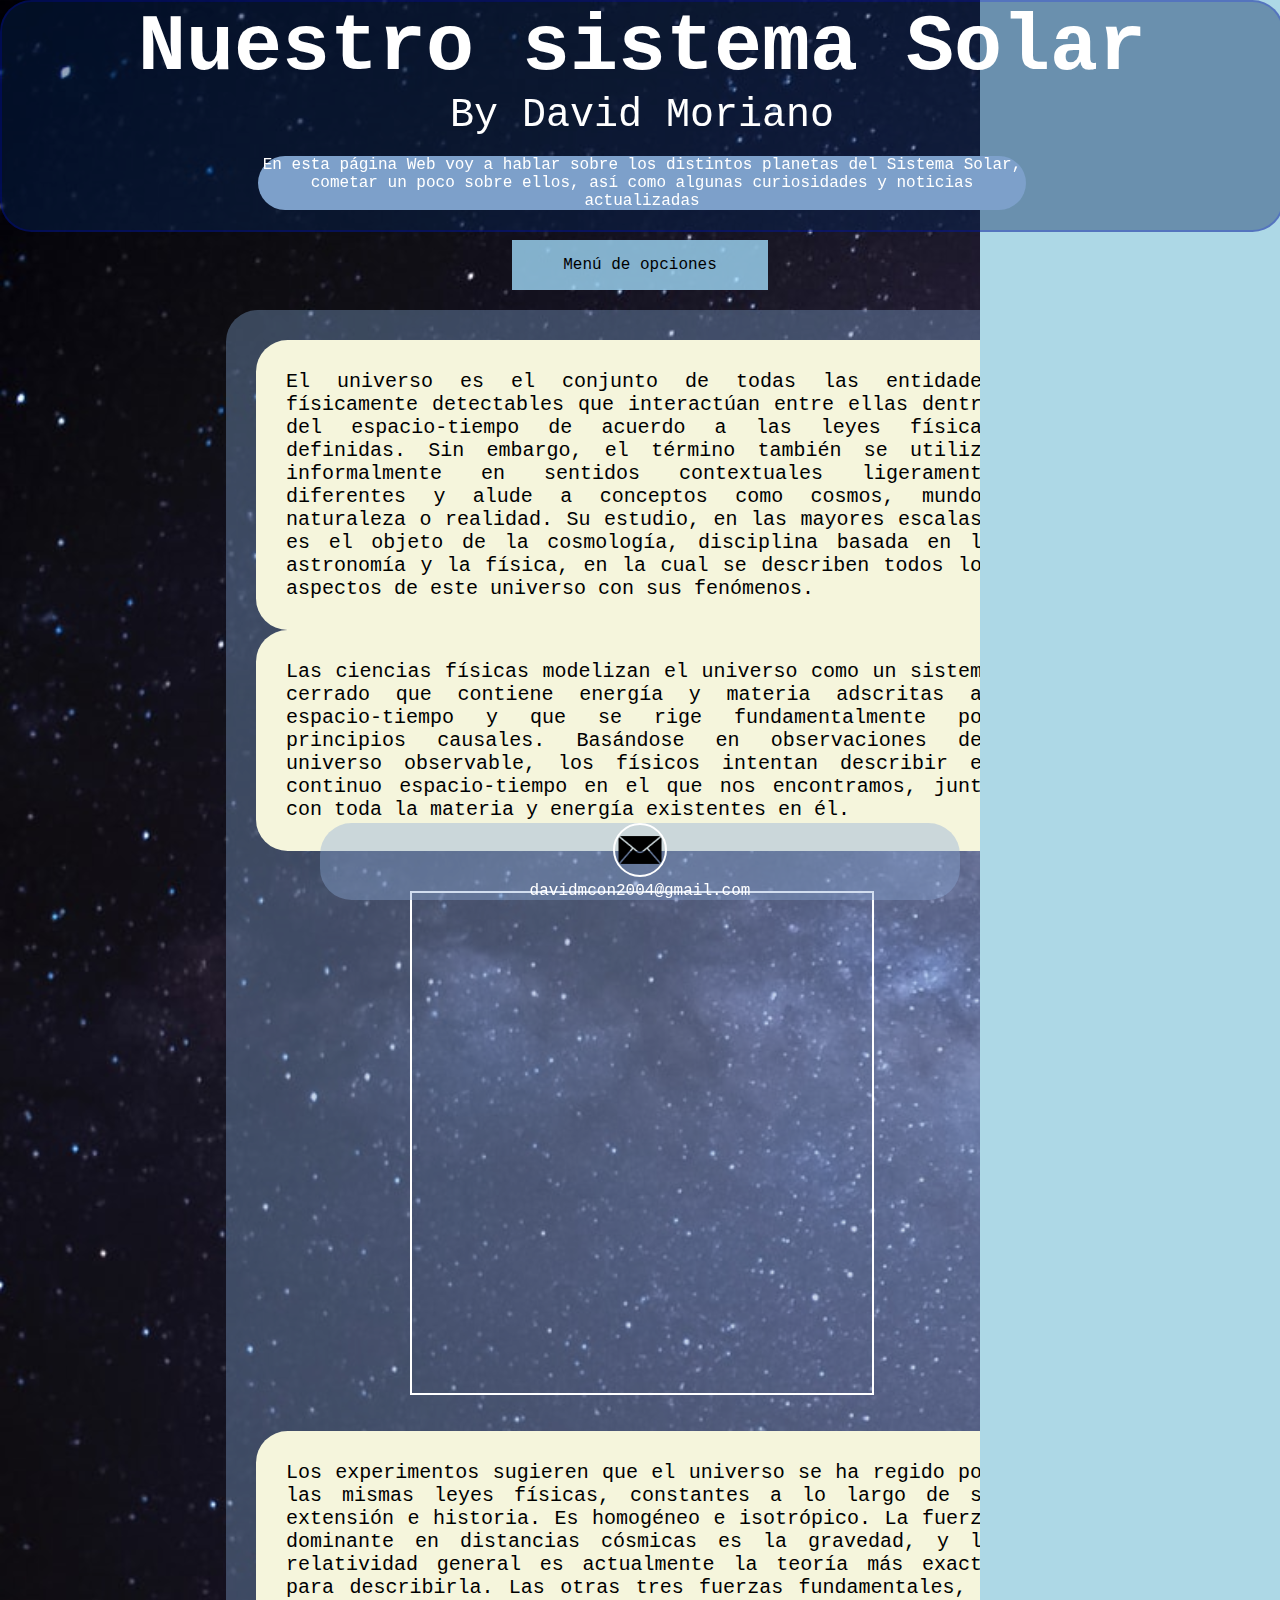
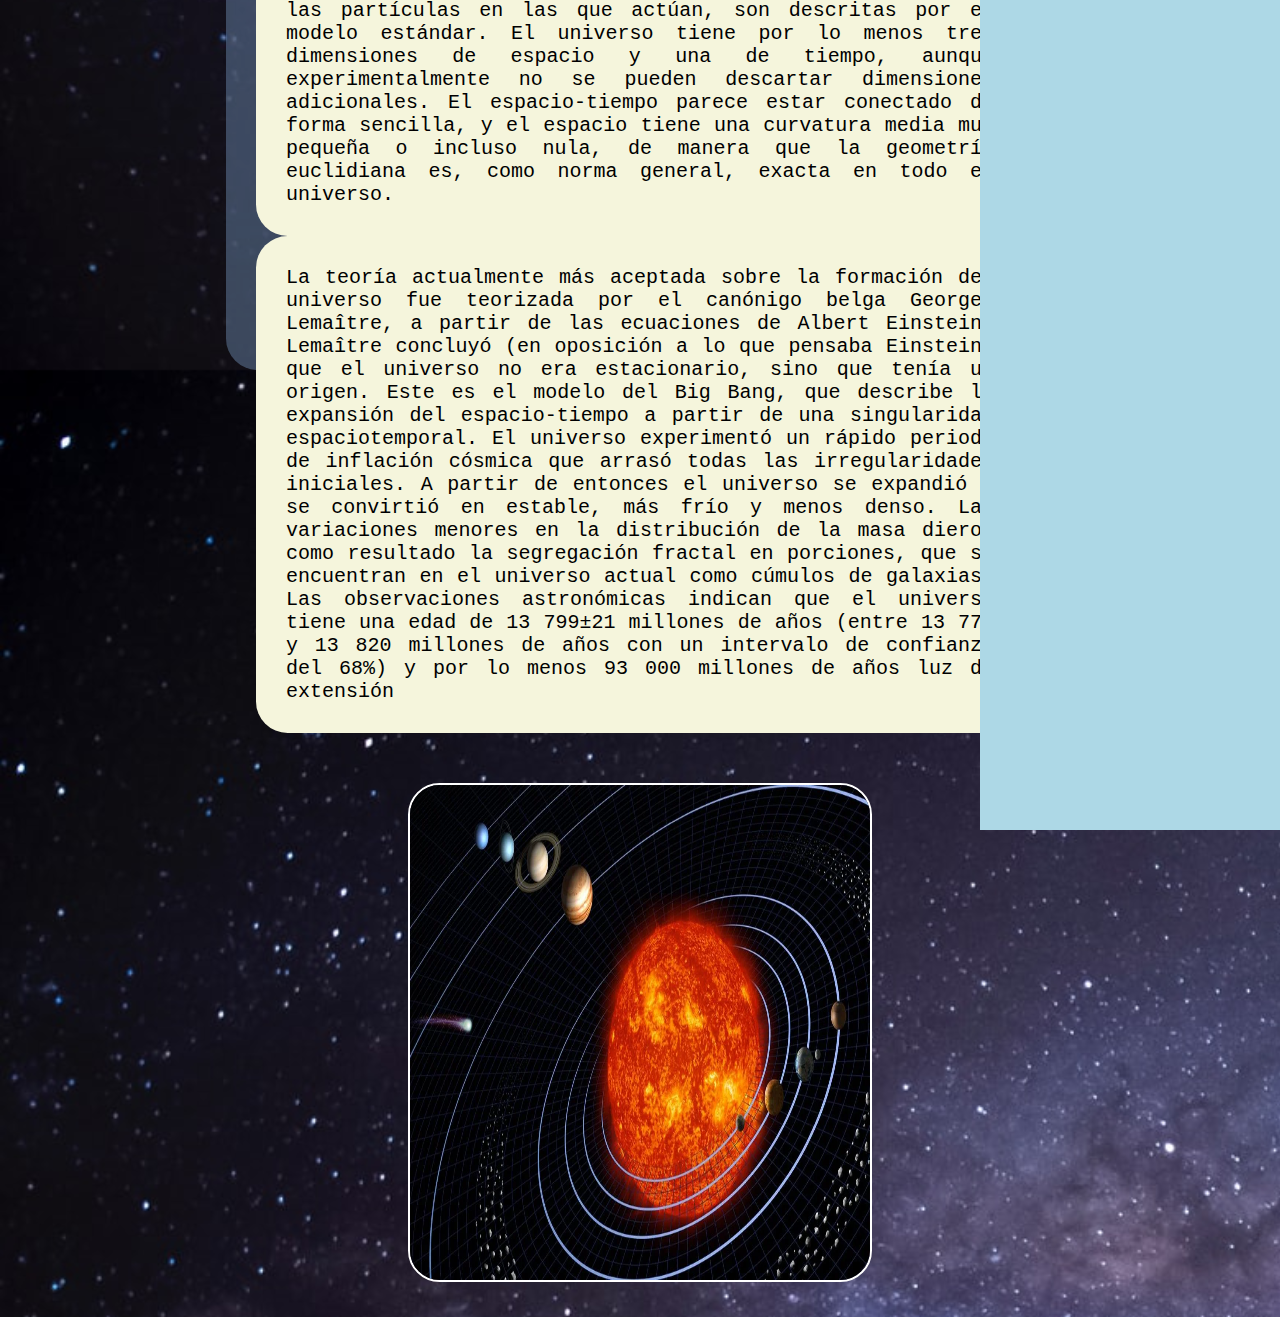
<file: SistemaSolar/src/index.html>
<!DOCTYPE html>
<html lang="es">
<head>
    <meta charset="UTF-8">
    <meta name="viewport" content="width=device-width, initial-scale=1.0">
    <title>Sistema Solar</title>
    <link rel="stylesheet" href="../style/estilos.css">
    <link rel="shortcut icon" href="../multimedia/SS.ico" type="image/x-icon">
</head>
<body>
        <div class="headerIndex"> 
            <h1 class="cabeceraIndex">Nuestro sistema Solar</h1>
            <p class="editor"> By David Moriano </p>
            <br>
            <p class="informacionHeaderIndex"> En esta página Web voy a hablar sobre los distintos planetas del Sistema Solar, cometar un poco
                sobre ellos, así como algunas curiosidades y noticias actualizadas
            </p>
        </div>

        <div class="anuncios1Index">
            <iframe class="anuncionIzquierda" src="https://elpais.com/noticias/sistema-solar/" frameborder="0"></iframe>
        </div>

        <div class="anuncios2Index"> 
            <iframe class="anuncioDerecha" src="https://tn.com.ar/tags/sistema-solar/" frameborder="0"></iframe>
        </div>

        <div class="menuDesplegable">
            <button id="tituloMenuIndex">Menú de opciones</button>          
                <div class="enlacesIndexMenu">
                    <a href="../src/formulario.html">Darse de alta</a>          
                    <a href="https://spaceplace.nasa.gov/menu/solar-system/sp/">Página de la Nasa</a>                     
                    <a href="https://es.wikipedia.org/wiki/Sistema_solar">Sistema solar Wikipedia</a>              
                    <a href="../src/noticias.html">Noticias</a>                  
                    <a href="../src/planetas.html">Información de planetas</a>
                </div>
        </div>

        <div class="informacionPrincipalIndex">
            <p class="informacionIndex"> El universo es el conjunto de todas las entidades físicamente detectables que interactúan entre ellas dentro del espacio-tiempo
                de acuerdo a las leyes físicas definidas. Sin embargo, el término también se utiliza informalmente 
                en sentidos contextuales ligeramente diferentes y alude a conceptos como cosmos, mundo, naturaleza o realidad.
                Su estudio, en las mayores escalas, es el objeto de la cosmología, disciplina basada en la astronomía y la física, 
                en la cual se describen todos los aspectos de este universo con sus fenómenos.
            <p class="informacionIndex" > Las ciencias físicas modelizan el
                universo como un sistema cerrado que contiene energía y materia adscritas al espacio-tiempo y que se rige 
                fundamentalmente por principios causales. Basándose en observaciones del universo observable, los físicos intentan 
                describir el continuo espacio-tiempo en el que nos encontramos, junto con toda la materia y energía existentes en él.  
            </p>

            <div class="contenedorVideoInformacionIndex">
            <iframe id="videoInformacionIndex" src="https://www.youtube.com/embed/8dy27u_kX1I?si=uCIRV2EerCyOpMcY" title="YouTube video player" frameborder="0" allow="accelerometer; autoplay; clipboard-write; encrypted-media; gyroscope; picture-in-picture; web-share" referrerpolicy="strict-origin-when-cross-origin" allowfullscreen></iframe>
            </div>
            

             <p class="informacionIndex">
                Los experimentos sugieren que el universo se ha regido por las mismas leyes físicas, constantes a lo largo de su extensión e historia. 
                Es homogéneo e isotrópico. La fuerza dominante en distancias cósmicas es la gravedad, y la relatividad general es actualmente la teoría 
                más exacta para describirla. Las otras tres fuerzas fundamentales, y las partículas en las que actúan, son descritas por el modelo estándar.
                El universo tiene por lo menos tres dimensiones de espacio y una de tiempo, aunque experimentalmente no se pueden descartar dimensiones
                adicionales. El espacio-tiempo parece estar conectado de forma sencilla, y el espacio tiene una curvatura media muy pequeña o incluso nula, 
                de manera que la geometría euclidiana es, como norma general, exacta en todo el universo.
             </p>
             <p class="informacionIndex">
                La teoría actualmente más aceptada sobre la formación del universo fue teorizada por el canónigo belga Georges Lemaître, 
                a partir de las ecuaciones de Albert Einstein. Lemaître concluyó (en oposición a lo que pensaba Einstein) que el universo 
                no era estacionario, sino que tenía un origen. Este es el modelo del Big Bang, que describe la expansión del espacio-tiempo
                a partir de una singularidad espaciotemporal. El universo experimentó un rápido periodo de inflación cósmica que arrasó todas
                las irregularidades iniciales. A partir de entonces el universo se expandió y se convirtió en estable, más frío y menos denso.
                Las variaciones menores en la distribución de la masa dieron como resultado la segregación fractal en porciones, que se encuentran
                en el universo actual como cúmulos de galaxias.
                Las observaciones astronómicas indican que el universo tiene una edad de 13 799±21 millones de años 
                (entre 13 778 y 13 820 millones de años con un intervalo de confianza del 68%) y por lo menos 93 000 millones de años luz de extensión </p>
             </p>
                
            <div class="imagenFooterIndex">
                <img id="fotoDeFooterIndex" src="../multimedia/SistemaSolarIndex.webp" alt="foto de sistema solar">
            </div>
            
        </div>

        <div class="informacionFooterIndex">
            <img id="iconoCorreo" src="../multimedia/correo.png" alt="icono de correo electrónico">
            <p> davidmcon2004@gmail.com</p>
        </div>


</body>
</html>
</file>
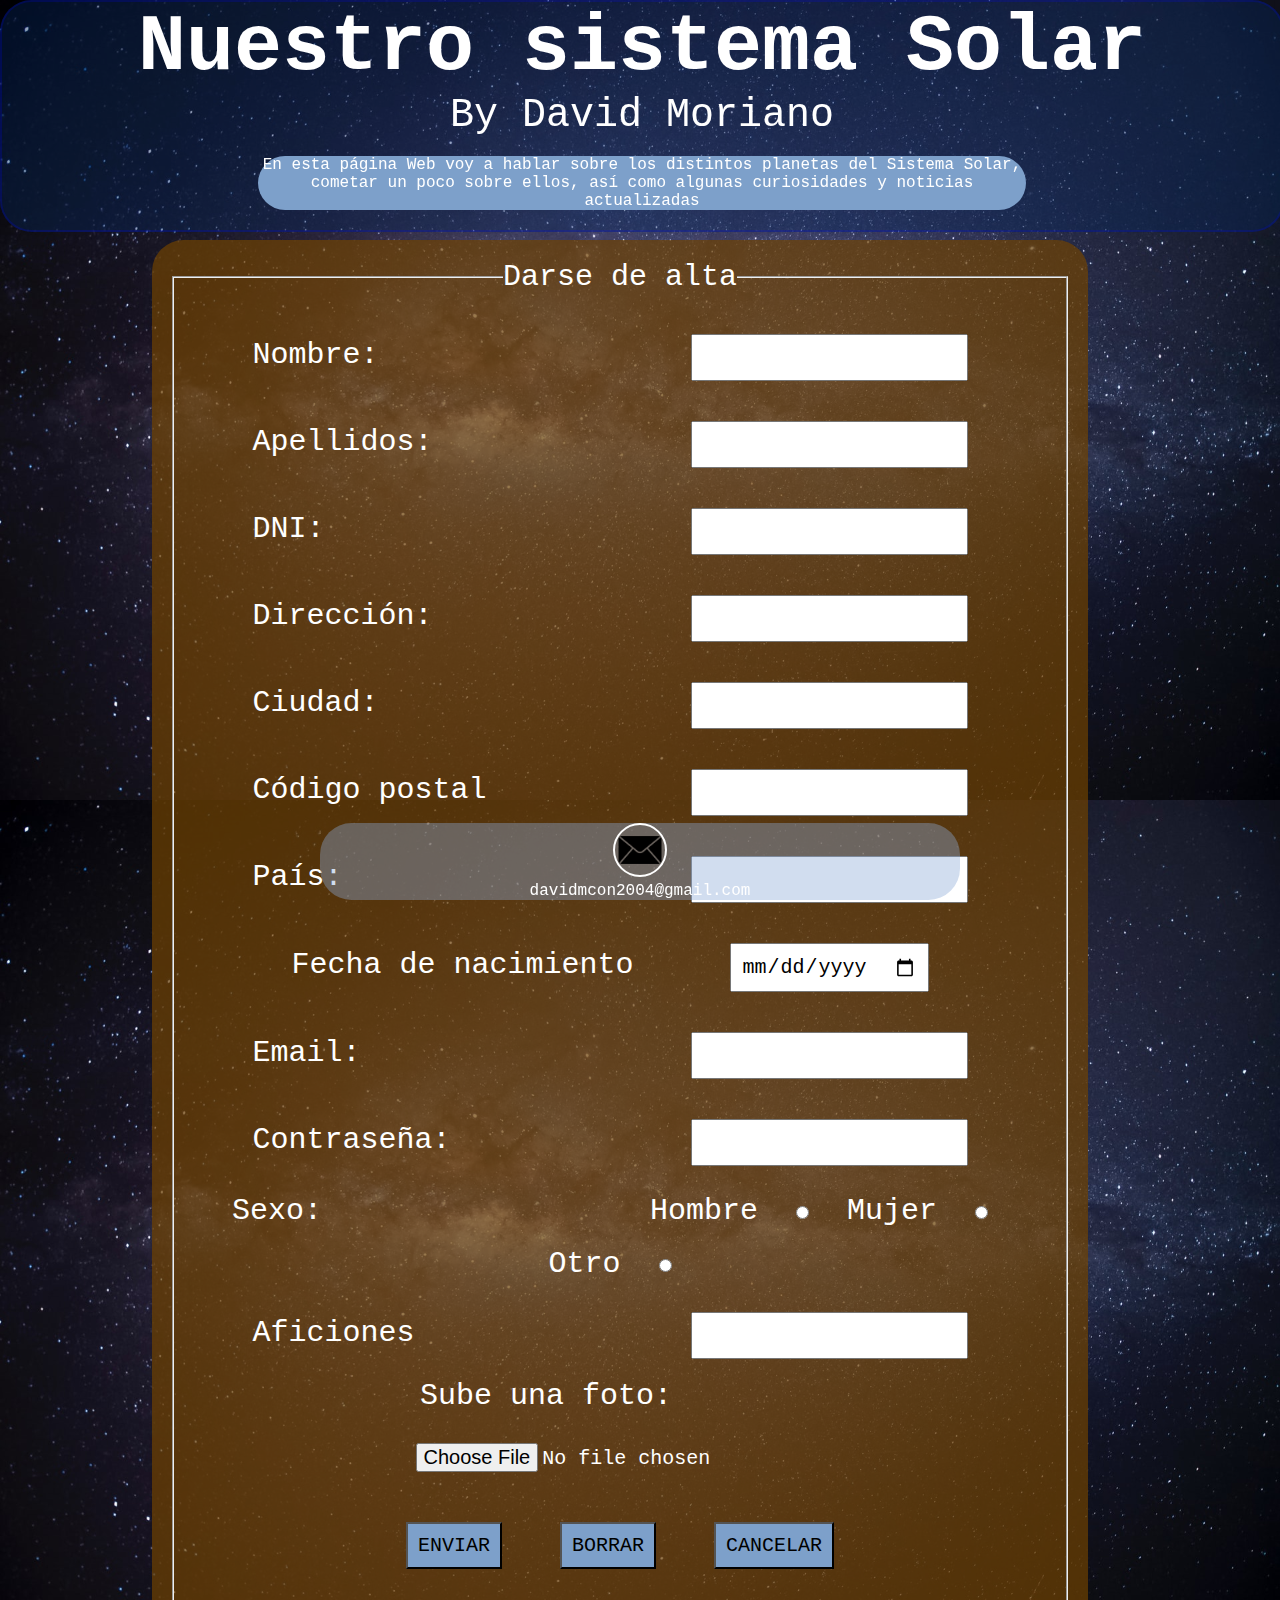
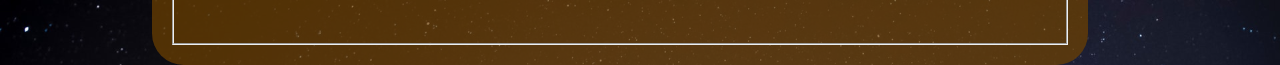
<file: SistemaSolar/src/formulario.html>
<!DOCTYPE html>
<html lang="es">
<head>
    <meta charset="UTF-8">
    <meta name="viewport" content="width=device-width, initial-scale=1.0">
    <title>Formulario</title>
    <link rel="stylesheet" href="../style/estilos.css">
    <link rel="shortcut icon" href="../multimedia/SS.ico" type="image/x-icon">

</head>
<body>
    <div class="headerIndex"> 
        <h1 class="cabeceraIndex">Nuestro sistema Solar</h1>
        <p class="editor"> By David Moriano </p>
        <br>
        <p class="informacionHeaderIndex"> En esta página Web voy a hablar sobre los distintos planetas del Sistema Solar, cometar un poco
            sobre ellos, así como algunas curiosidades y noticias actualizadas
        </p>
    </div>

    
    <form action="../src/index.html">
        <fieldset>
            <legend>Darse de alta</legend>

                <label for="name">Nombre: </label>
                <input type="text" name="Nombre" id="name" required>
                <br>

                <label for="surname">Apellidos: </label>
                <input type="text" name="surname" id="surname" required>
                <br>

                <label for="dni">DNI: </label>
                <input type="text" name="dni" id="dni" pattern="\d{8}[A-Z]" required>
                <br>

                <label for="dirección">Dirección: </label>
                <input type="text" name="dirección" id="dirección" pattern="C\[A-Za-z\s]+ Nº\d+ Puerta\s[A-z]" required>
                <br>

                <label for="ciudad">Ciudad: </label>
                <input type="text" name="ciudad" id="ciudad" required>
                <br>

                <label for="Codigop">Código postal</label>
                <input type="text" name="Codigop" id="Codigop" pattern="\d{5}" list="CódigoPSugerencia" required>
                <datalist id="CódigoPSugerencia"> 
                    <option value="37003"> </option>
                    <option value="37001"> </option>
                    <option value="37002"> </option>
                    <option value="37004"> </option>
                    <option value="37007"> </option>
                </datalist>
                <br>

                <label for="país">País: </label>
                <input type="text" name="país" id="país" required>
                <br>

                <label for="fechaNacimiento">Fecha de nacimiento</label>
                <input type="date" name="fechaNacimiento" id="fechaNacimiento">
                <br>

                <label for="email">Email: </label>
                <input type="email" name="correo" id="email" pattern="[A-z]+@[A-z].es">
                <br>

                <label for="contraseña">Contraseña: </label>
                <input type="password" name="contraseña" id="contraseña" pattern="[A-Za-z]{7}[A-z0-9]{5}[0-9]{2}" required>
                <br>


                <label id="labelForSexo" for="sexo">Sexo: </label>
                <label for="sexo_hombre">Hombre</label>
                <input type="radio" id="sexo_hombre" class="sexo" name="sexo" required>
                <label for="sexo_mujer">Mujer</label>
                <input type="radio" id="sexo_mujer" class="sexo" name="sexo" required>
                <label for="sexo_otro">Otro</label>
                <input type="radio" id="sexo_otro" class="sexo" name="sexo" required>
                <br>

                <label for="Aficiones">Aficiones </label>
                <input type="text" name="Aficiones" id="Aficiones" required list="AficionesSugerencias">
                <datalist id="AficionesSugerencias"> 
                    <option value="Leer"> </option>
                    <option value="Hacer Ejercicio"> </option>
                    <option value="Música"> </option>
                    <option value="Dormir"> </option>
                    <option value="Ver películas"> </option>
                </datalist>
                <br>

                <label for="fotoUsuario">Sube una foto:</label>
                <input type="file" id="fotoUsuario" name="fotoUsuario">
                <br>
                
                <input type="submit" value="ENVIAR">
                <input type="reset" value="BORRAR">
                <input type="button" onclick="location.href='index.html'" value=CANCELAR>
                <br>
                <br>
        </fieldset>
    </form>

    <div class="informacionFooterIndex">
        <img id="iconoCorreo" src="../multimedia/correo.png" alt="icono de correo electrónico">
        <p> davidmcon2004@gmail.com</p>
    </div>
 

</body>
</html>
</file>
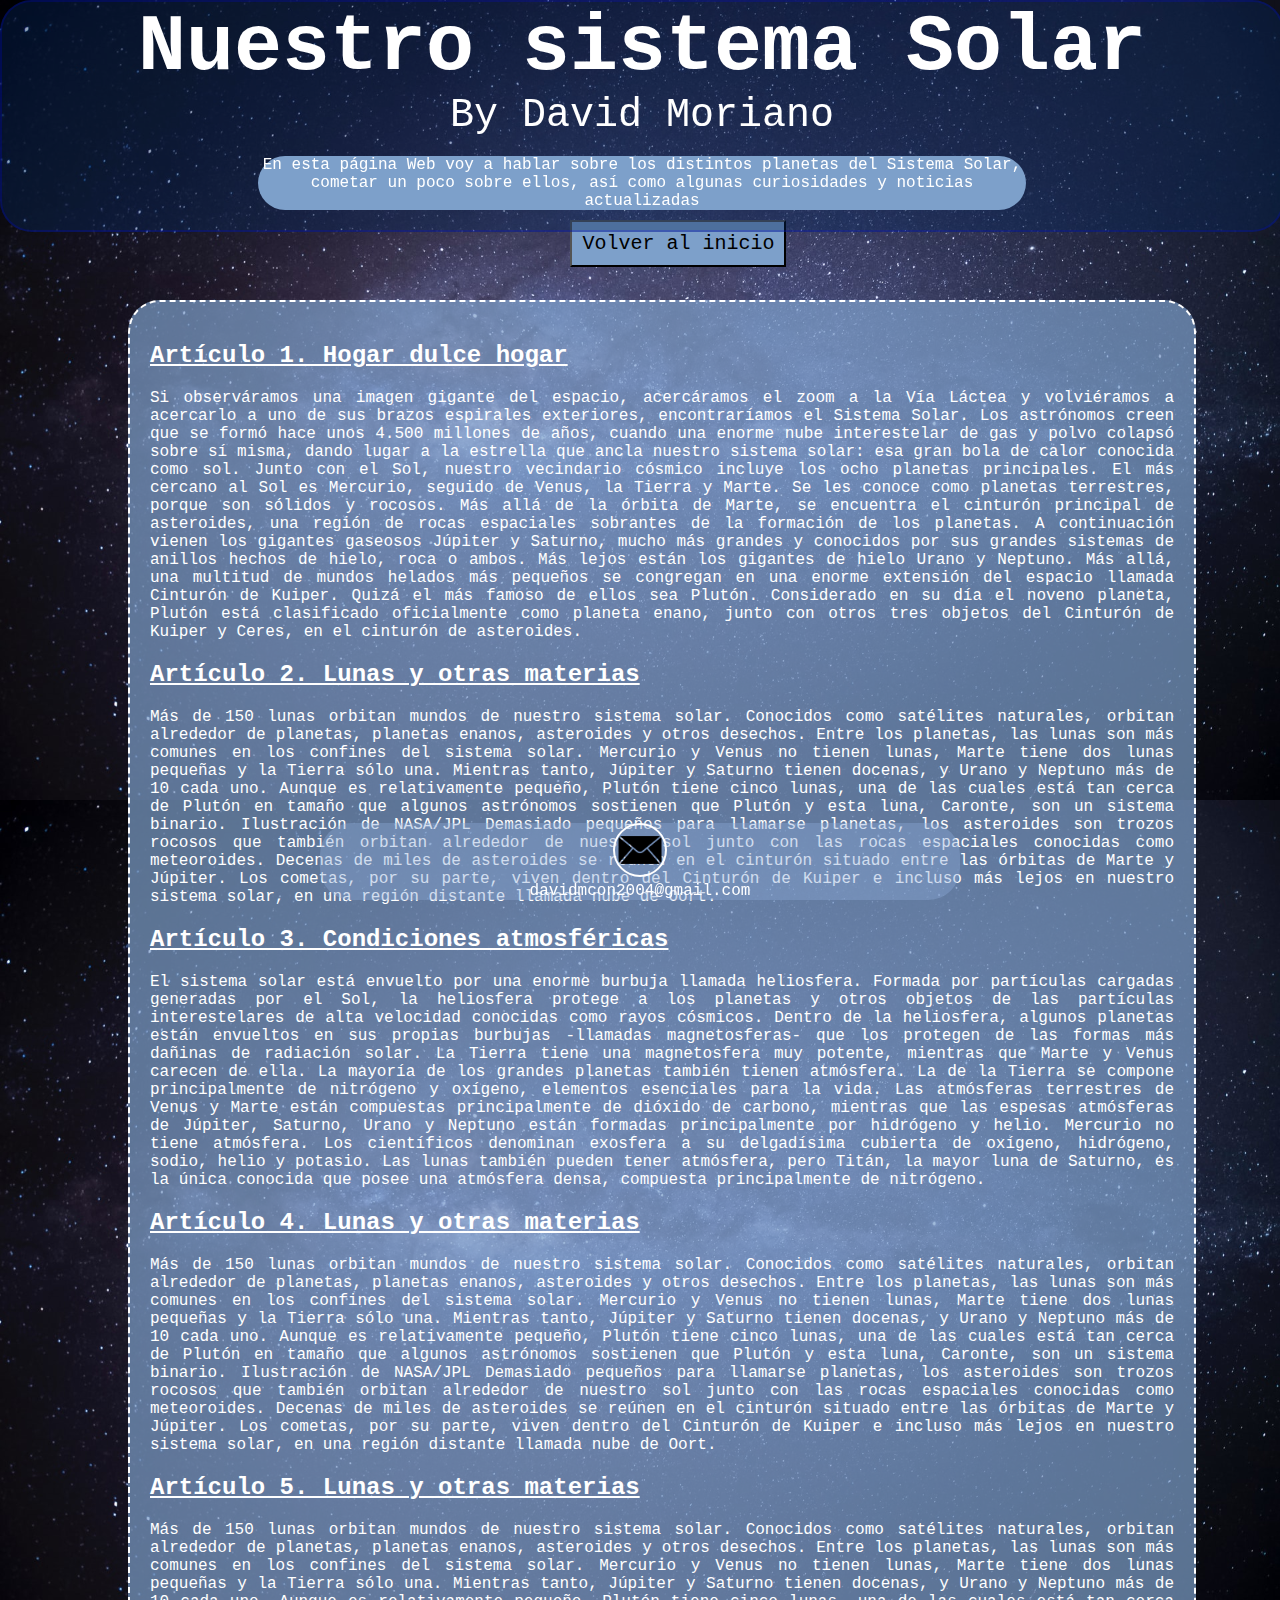
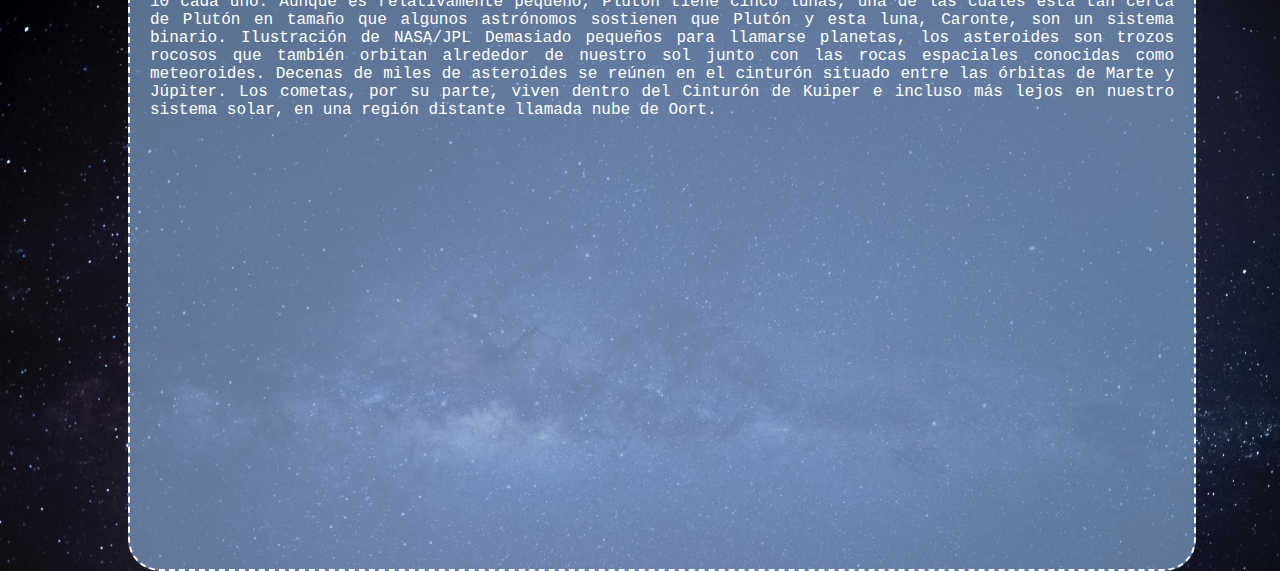
<file: SistemaSolar/src/noticias.html>
<!DOCTYPE html>
<html lang="es">
<head>
    <meta charset="UTF-8">
    <meta name="viewport" content="width=device-width, initial-scale=1.0">
    <title>Noticias</title>
    <link rel="stylesheet" href="../style/estilos.css">
    <link rel="shortcut icon" href="../multimedia/SS.ico" type="image/x-icon">

</head>
<body>
    <div class="headerIndex"> 
        <h1 class="cabeceraIndex">Nuestro sistema Solar</h1>
        <p class="editor"> By David Moriano </p>
        <br>
        <p class="informacionHeaderIndex"> En esta página Web voy a hablar sobre los distintos planetas del Sistema Solar, cometar un poco
            sobre ellos, así como algunas curiosidades y noticias actualizadas
        </p>
    </div>

    <label for="PáginaPrincipal"></label>
    <input type="button" id="botonNoticiasVolverInicio" value="Volver al inicio" onclick="location.href='index.html'">
    
    <div class="contenedorDeLosArtículos">
    <div class="articulo1Noticias">
        <h2>Artículo 1. Hogar dulce hogar</h2>
        <p class="parrafoArticulo1Noticias">
           Si observáramos una imagen gigante del espacio, acercáramos el zoom a la Vía Láctea y volviéramos a acercarlo a uno de sus brazos espirales exteriores, encontraríamos el Sistema Solar. Los astrónomos creen que se formó hace unos 4.500 millones de años, cuando una enorme nube interestelar de gas y polvo colapsó sobre sí misma, dando lugar a la estrella que ancla nuestro sistema solar: esa gran bola de calor conocida como sol.
            Junto con el Sol, nuestro vecindario cósmico incluye los ocho planetas principales. El más cercano al Sol es Mercurio, seguido de Venus, la Tierra y Marte. Se les conoce como planetas terrestres, porque son sólidos y rocosos. Más allá de la órbita de Marte, se encuentra el cinturón principal de asteroides, una región de rocas espaciales sobrantes de la formación de los planetas. A continuación vienen los gigantes gaseosos Júpiter y Saturno, mucho más grandes y conocidos por sus grandes sistemas de anillos hechos de hielo, roca o ambos. Más lejos están los gigantes de hielo Urano y Neptuno. Más allá, una multitud de mundos helados más pequeños se congregan en una enorme extensión del espacio llamada Cinturón de Kuiper. Quizá el más famoso de ellos sea Plutón. Considerado en su día el noveno planeta, Plutón está clasificado oficialmente como planeta enano, junto con otros tres objetos del Cinturón de Kuiper y Ceres, en el cinturón de asteroides.        
        </p>
    </div>

    <div class="articulo1Noticias">
        <h2>Artículo 2.  Lunas y otras materias</h2>
        <p class="parrafoArticulo1Noticias">
           
            Más de 150 lunas orbitan mundos de nuestro sistema solar. Conocidos como satélites naturales, 
            orbitan alrededor de planetas, planetas enanos, asteroides y otros desechos. Entre los planetas, las lunas son más comunes en los confines del sistema solar. 
            Mercurio y Venus no tienen lunas, Marte tiene dos lunas pequeñas y la Tierra sólo una. Mientras tanto, Júpiter y Saturno tienen docenas, y Urano y Neptuno más de 10 cada uno. 
            Aunque es relativamente pequeño, Plutón tiene cinco lunas, una de las cuales está tan cerca de Plutón en tamaño que algunos astrónomos sostienen que Plutón y esta luna, 
            Caronte, son un sistema binario.
            Ilustración de NASA/JPL
            Demasiado pequeños para llamarse planetas, los asteroides son trozos rocosos que también orbitan alrededor de nuestro sol junto con las rocas espaciales conocidas como meteoroides. Decenas de miles de asteroides se reúnen en el cinturón situado entre las órbitas de Marte y Júpiter. Los cometas, por su parte, viven dentro del Cinturón de Kuiper e incluso más lejos en nuestro sistema solar, en una región distante llamada nube de Oort.
        </p>
    </div>

    <div class="articulo1Noticias">
        <h2>Artículo 3. Condiciones atmosféricas </h2>
        <p class="parrafoArticulo1Noticias">
           
            El sistema solar está envuelto por una enorme burbuja llamada heliosfera. Formada por partículas cargadas generadas por el Sol, la heliosfera protege a los planetas y otros objetos de las partículas interestelares de alta velocidad conocidas como rayos cósmicos. Dentro de la heliosfera, algunos planetas están envueltos en sus propias burbujas -llamadas magnetosferas- que los protegen de las formas más dañinas de radiación solar. La Tierra tiene una magnetosfera muy potente, mientras que Marte y Venus carecen de ella.
            
            La mayoría de los grandes planetas también tienen atmósfera. La de la Tierra se compone principalmente de nitrógeno y oxígeno, elementos esenciales para la vida. Las atmósferas terrestres de Venus y Marte están compuestas principalmente de dióxido de carbono, mientras que las espesas atmósferas de Júpiter, Saturno, Urano y Neptuno están formadas principalmente por hidrógeno y helio. Mercurio no tiene atmósfera. Los científicos denominan exosfera a su delgadísima cubierta de oxígeno, hidrógeno, sodio, helio y potasio.
            
            Las lunas también pueden tener atmósfera, pero Titán, la mayor luna de Saturno, es la única conocida que posee una atmósfera densa, compuesta principalmente de nitrógeno.
        </p>
    </div>

    <div class="articulo1Noticias">
        <h2>Artículo 4.  Lunas y otras materias</h2>
        <p class="parrafoArticulo1Noticias">
           
            Más de 150 lunas orbitan mundos de nuestro sistema solar. Conocidos como satélites naturales, 
            orbitan alrededor de planetas, planetas enanos, asteroides y otros desechos. Entre los planetas, las lunas son más comunes en los confines del sistema solar. 
            Mercurio y Venus no tienen lunas, Marte tiene dos lunas pequeñas y la Tierra sólo una. Mientras tanto, Júpiter y Saturno tienen docenas, y Urano y Neptuno más de 10 cada uno. 
            Aunque es relativamente pequeño, Plutón tiene cinco lunas, una de las cuales está tan cerca de Plutón en tamaño que algunos astrónomos sostienen que Plutón y esta luna, 
            Caronte, son un sistema binario.
            Ilustración de NASA/JPL
            Demasiado pequeños para llamarse planetas, los asteroides son trozos rocosos que también orbitan alrededor de nuestro sol junto con las rocas espaciales conocidas como meteoroides. Decenas de miles de asteroides se reúnen en el cinturón situado entre las órbitas de Marte y Júpiter. Los cometas, por su parte, viven dentro del Cinturón de Kuiper e incluso más lejos en nuestro sistema solar, en una región distante llamada nube de Oort.
        </p>
    </div>

    <div class="articulo1Noticias">
        <h2>Artículo 5.  Lunas y otras materias</h2>
        <p class="parrafoArticulo1Noticias">
           
            Más de 150 lunas orbitan mundos de nuestro sistema solar. Conocidos como satélites naturales, 
            orbitan alrededor de planetas, planetas enanos, asteroides y otros desechos. Entre los planetas, las lunas son más comunes en los confines del sistema solar. 
            Mercurio y Venus no tienen lunas, Marte tiene dos lunas pequeñas y la Tierra sólo una. Mientras tanto, Júpiter y Saturno tienen docenas, y Urano y Neptuno más de 10 cada uno. 
            Aunque es relativamente pequeño, Plutón tiene cinco lunas, una de las cuales está tan cerca de Plutón en tamaño que algunos astrónomos sostienen que Plutón y esta luna, 
            Caronte, son un sistema binario.
            Ilustración de NASA/JPL
            Demasiado pequeños para llamarse planetas, los asteroides son trozos rocosos que también orbitan alrededor de nuestro sol junto con las rocas espaciales conocidas como meteoroides. Decenas de miles de asteroides se reúnen en el cinturón situado entre las órbitas de Marte y Júpiter. Los cometas, por su parte, viven dentro del Cinturón de Kuiper e incluso más lejos en nuestro sistema solar, en una región distante llamada nube de Oort.
        </p>
    </div>

    <div class="anuncios1Noticias">
        <iframe class="anuncionIzquierdaNoticias" src="https://elpais.com/noticias/sistema-solar/" frameborder="0"></iframe>
    </div>

    <div class="anuncios2Noticias"> 
        <iframe class="anuncioDerechaNoticias" src="https://tn.com.ar/tags/sistema-solar/" frameborder="0"></iframe>
    </div>

    </div>  


    <div class="informacionFooterIndex">
        <img id="iconoCorreo" src="../multimedia/correo.png" alt="icono de correo electrónico">
        <p> davidmcon2004@gmail.com</p>
    </div>

</body>
</html>
</file>
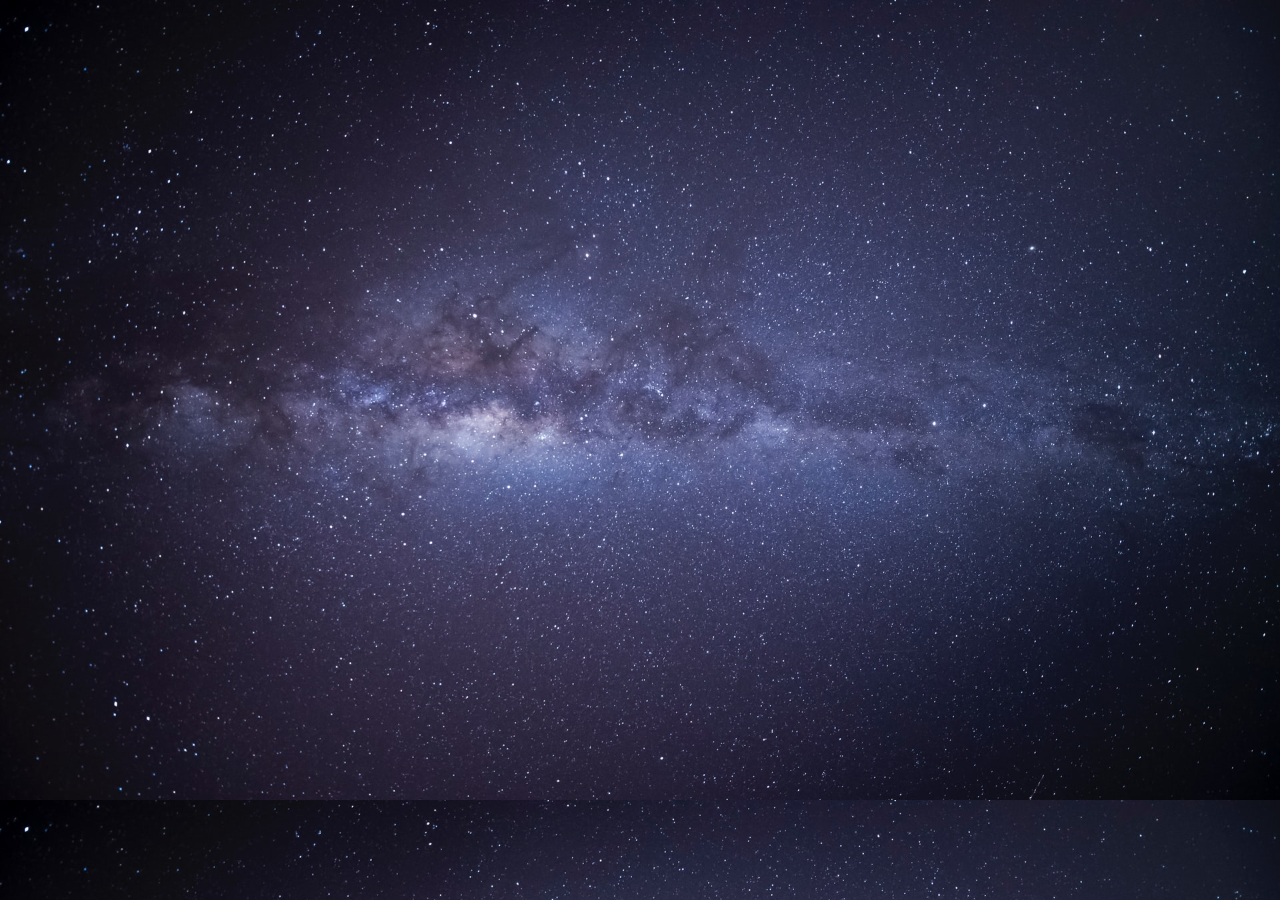
<file: SistemaSolar/src/planetas.html>
<!DOCTYPE html>
<html lang="es">
<head>
    <meta charset="UTF-8">
    <meta name="viewport" content="width=device-width, initial-scale=1.0">
    <title>Planetas del sistema solar</title>
    <link rel="stylesheet" href="../style/estilos.css">
    <link rel="shortcut icon" href="../multimedia/SS.ico" type="image/x-icon">

</head>
<body>
    
</body>
</html>
</file>
<file: SistemaSolar/style/estilos.css>
body{
    background-image: url(../multimedia/background.jpg);
    background-size: cover;
    background-position: cover;
}

@keyframes diamond-out-hesitate {
    0% {
      clip-path: polygon(-50% 50%, 50% -50%, 150% 50%, 50% 150%);
    }
    50% {
      clip-path: polygon(45% 50%, 50% 25%, 55% 50%, 50% 75%);
    }
    100% {
      clip-path: polygon(50% 50%, 50% 50%, 50% 50%, 50% 50%);
    }
  }
  
  [transition-style="out:diamond:hesitate"] {
    animation: 1.5s cubic-bezier(.25, 1, .30, 1) diamond-out-hesitate both;
  }

*{
    font-family: 'Courier New', Courier, monospace;
    padding: 0;
    margin: 0;
    color: white;
}

.headerIndex{
    width: 100%;
    margin: auto;
    background-color:rgb(5, 38, 89, 0.4);
    border-radius: 3rcap;
    text-align: center;
    margin-bottom: 20px;
    border:2px solid rgb(0, 0, 255, 0.2);
    position: fixed;
    z-index: 9;
    animation-name: diamond-out-hesitate;
    animation-duration: 3s;
    animation-iteration-count: infinite;
}

.cabeceraIndex{
    font-size: 80px;
    
}

.editor {
    text-align: center;
    font-size: 40px;
    
}

.menuDesplegable{
    padding: 20px;
    text-align: center;
    width: 20%;
    margin: auto;
}

#tituloMenuIndex{
    background-color: rgba(160, 217, 249, 0.8);
    color: black;
    padding: 16px;
    font-size: 16px;
    border: none;
    display: block;
    margin: auto;
    width: 100%;
    margin-top:220px;
}


.enlacesIndexMenu{
    display: none;
    margin: auto;
    background-color: rgb(193, 232, 255, 0.8);
    min-width: 160px;
}


.enlacesIndexMenu a{
    display: block;
    color: black;
    text-decoration: none;
    padding: 20px;

}

.menuDesplegable:hover .enlacesIndexMenu{
    display: block;
}

.enlacesIndexMenu a:hover {
    background-color: aquamarine;
}

.anuncios1Index{
    margin-right: 40px;
    position: absolute;
}

.anuncionIzquierda{
    width: 300px;
    height: 270vh;
}

.anuncios2Index {
    margin-left: 40px;
    position: absolute;
    right: 0;
}

.anuncioDerecha{
    width: 300px;
    height: 270vh;
    background-color: lightblue;
}

.contenedorVideoInformacionIndex{
    width: 60%;
    height: 500px;
    margin: auto;
    margin-top: 40px;
    margin-bottom: 40px;
}
#videoInformacionIndex{
    width: 100%;
    height: 100%;
    border: 2px solid white;
}

#videoInformacionIndex:hover{
    rotate: 360;
}

.informacionPrincipalIndex{
    text-align: justify;
    margin: auto;
    background-color: rgb(125, 160, 202, 0.4);
    height: 1600px;
    width: 60%;
    padding: 30px;
    border-radius: 3rcap;

}

.informacionIndex{
    font-size: 20px;
    padding: 30px;
    background-color: beige;
    color: black;
    border-radius: 3rcap;

}

.imagenFooterIndex{
    margin: auto;
    text-align: center;
}

#fotoDeFooterIndex{
    margin-top: 50px;
    width: 60%;
    height: 55vh;
    border: 2px solid white; 
    margin-bottom: 30px;
    border-radius: 3rcap;
  
}

.informacionHeaderIndex{
    background-color: #7DA0CA;
    width: 60%;
    margin: auto;
    margin-bottom: 20px;
    border-radius: 3rcap;

}

.informacionFooterIndex{
    background-color:rgba(139, 170, 216, 0.4);
    border-radius: 3rcap;
    text-align: center;
    position: fixed;
    left: 25%;
    right: 25%;
    bottom: 0;
    z-index: 10;
}

#iconoCorreo{
    width: 50px;
    height: 50px;
    border: 2px solid white;
    border-radius: 3rcap;
}

#iconoCorreo:hover{
    width: 150px;
    height: 150px;
    transition: width 2s, height  2s;
}

form{
    position: absolute;
    right: 15%;
    padding: 20px;
    border-radius: 3rcap;
    background-color: rgb(111, 65, 0, 0.7);
    font-size: 30px;
    margin-top: 240px;
    margin-bottom: 100px;
    z-index: 5;
    width: 70%;
    text-align: center;
}

fieldset{
    padding: 20px;
}

form label:not([for^="sexo_"]) {
    text-align:left;
    display: inline-block;
    width: 400px;
}

input {
    margin: 20px;
    color: black;
    padding: 10px;
    font-size: 20px;
}

.contenedorfotoFormulario {
    text-align: center;
    position: absolute;
    left: 25%;
    right: 25%;
    top: 1500px;
    z-index: 0;
    margin-bottom: 20px;
}

#fotoUsuario{
    color: white;
}

input[type="submit"]:hover, input[type="reset"]:hover, input[type="button"]:hover {
            opacity: 0.4;
        }

input[type="submit"], input[type="reset"], input[type="button"] {
            background-color: #7DA0CA;
        }

#botonNoticiasVolverInicio{
    position: absolute;
    top: 200px;
    left: 43%;
}     

.contenedorDeLosArtículos {
    position: absolute;
    top: 300px;
    width: 80%;
    left: 10%;
    background-color: rgb(125, 160, 202, 0.7);
    padding: 20px;
    border-radius: 3rcap;
    border: 2px dashed white;
}

.articulo1Noticias h2{
    text-decoration:underline;
    margin-bottom: 20px;
    margin-top: 20px;
}



.parrafoArticulo1Noticias{
    text-align: justify;
}


.anuncionIzquierdaNoticias{
    margin-top: 30px;
    float: left;
    width: 400px;
    height: 400px;

}

.anuncionIzquierdaNoticias:hover{
    rotate: 360deg;
    transition: rotate 3s;
}

.anuncioDerechaNoticias {
    
    margin-top: 30px;
    float: right;
    width: 400px;
    height: 400px;
}

.anuncioDerechaNoticias:hover{
    rotate: -360deg;
    transition: rotate 3s;
}
</file>
